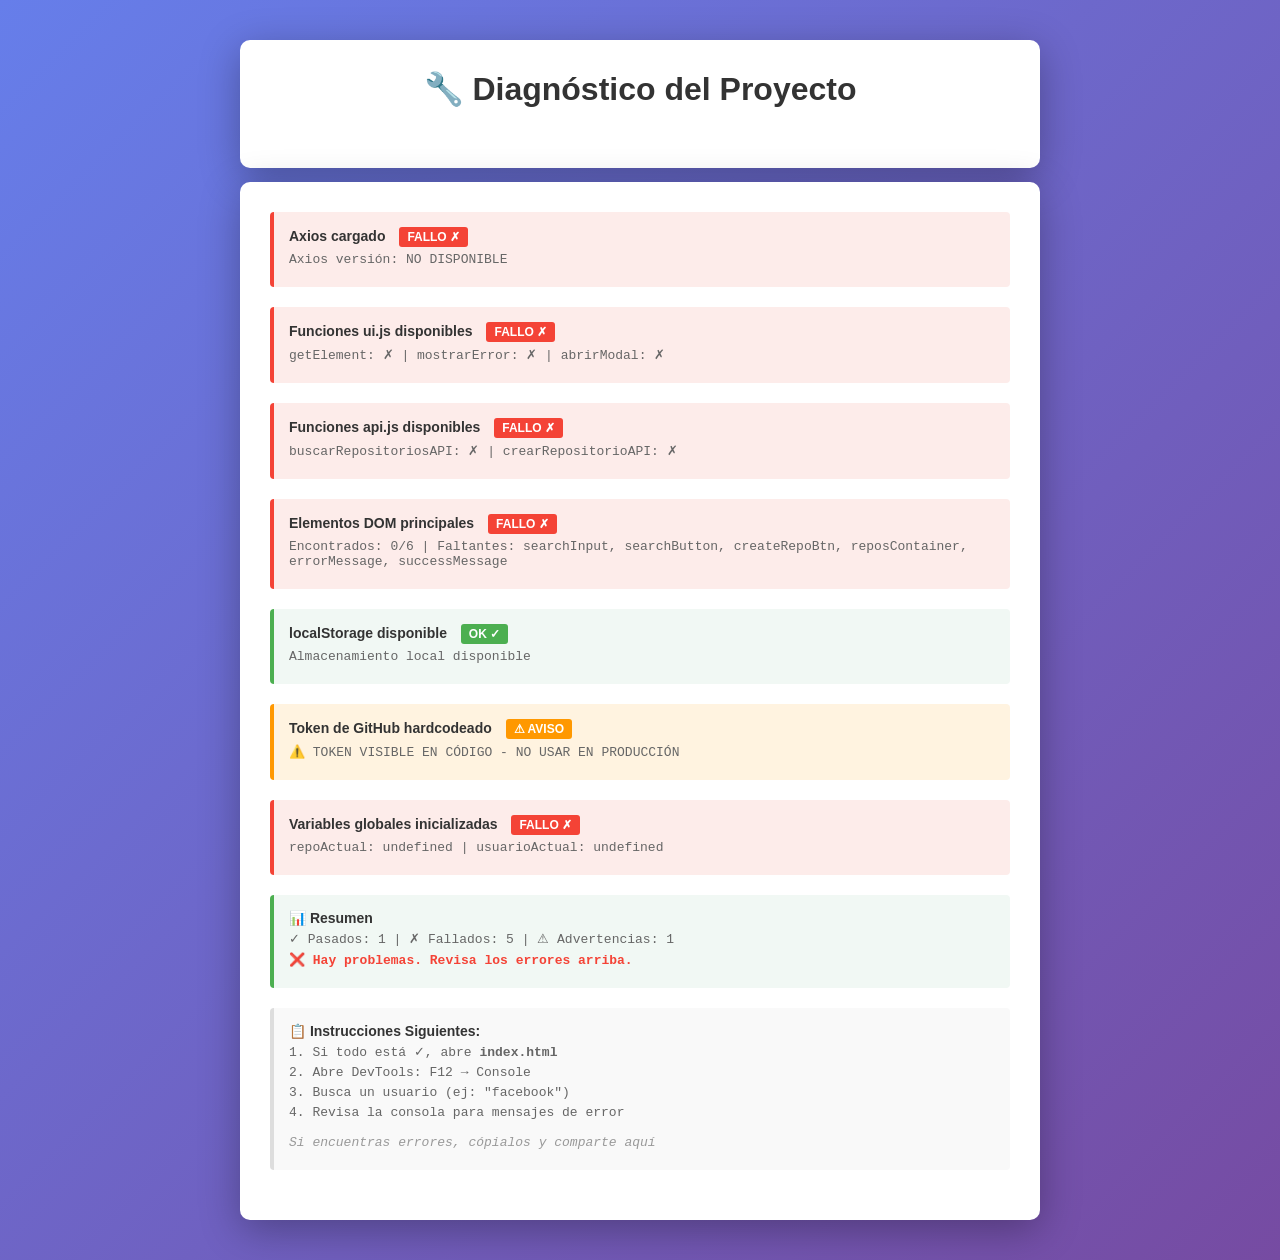
<file: qa/diagnostico.html>
<!DOCTYPE html>
<html lang="es">
<head>
    <meta charset="UTF-8">
    <meta name="viewport" content="width=device-width, initial-scale=1.0">
    <meta name="description" content="Diagnóstico técnico de módulos, elementos DOM y estado de ejecución del cliente GitHub API.">
    <title>🔧 Diagnóstico - GitHub API Client</title>
    <style>
        * { margin: 0; padding: 0; box-sizing: border-box; }
        body {
            font-family: 'Segoe UI', Tahoma, Geneva, Verdana, sans-serif;
            background: linear-gradient(135deg, #667eea 0%, #764ba2 100%);
            min-height: 100vh;
            padding: 40px 20px;
        }
        .container {
            max-width: 800px;
            margin: 0 auto;
            background: white;
            padding: 30px;
            border-radius: 10px;
            box-shadow: 0 10px 40px rgba(0, 0, 0, 0.3);
        }
        h1 {
            color: #333;
            margin-bottom: 30px;
            text-align: center;
        }
        .test {
            margin-bottom: 20px;
            padding: 15px;
            border-left: 4px solid #ddd;
            background: #f9f9f9;
            border-radius: 4px;
        }
        .test.success {
            border-left-color: #4caf50;
            background: #f1f8f4;
        }
        .test.error {
            border-left-color: #f44336;
            background: #fdecea;
        }
        .test.warning {
            border-left-color: #ff9800;
            background: #fff3e0;
        }
        .test h3 {
            font-size: 14px;
            margin-bottom: 5px;
            color: #333;
        }
        .test p {
            font-size: 13px;
            color: #666;
            margin: 5px 0;
            font-family: 'Courier New', monospace;
        }
        .status {
            display: inline-block;
            padding: 3px 8px;
            border-radius: 3px;
            font-size: 12px;
            font-weight: bold;
            margin-left: 10px;
        }
        .status.ok { background: #4caf50; color: white; }
        .status.fail { background: #f44336; color: white; }
        .status.warn { background: #ff9800; color: white; }
        .code {
            background: #f5f5f5;
            padding: 10px;
            border-radius: 3px;
            font-size: 12px;
            overflow-x: auto;
            margin-top: 10px;
        }
        .sr-only {
            position: absolute;
            width: 1px;
            height: 1px;
            padding: 0;
            margin: -1px;
            overflow: hidden;
            clip: rect(0, 0, 0, 0);
            white-space: nowrap;
            border: 0;
        }
        .skip-link {
            position: absolute;
            top: 0;
            left: 0;
            transform: translateY(-120%);
            background: #111827;
            color: #fff;
            text-decoration: none;
            padding: 10px 14px;
            border-radius: 0 0 6px 0;
            z-index: 999;
        }
        .skip-link:focus,
        .skip-link:focus-visible {
            transform: translateY(0);
            outline: 3px solid #f59e0b;
        }
        a:focus-visible,
        button:focus-visible,
        input:focus-visible,
        textarea:focus-visible,
        select:focus-visible {
            outline: 3px solid #0366d6;
            outline-offset: 2px;
        }
    </style>
</head>
<body>
    <a href="#mainContent" class="skip-link">Saltar al contenido principal</a>

    <header role="banner" class="container" style="margin-bottom: 14px;">
        <h1>🔧 Diagnóstico del Proyecto</h1>
    </header>

    <main id="mainContent" class="container" role="main" tabindex="-1">
        <section id="diagnostics" role="region" aria-label="Resultados de diagnóstico" aria-live="polite" aria-busy="true"></section>
        <div id="diagAnnouncer" class="sr-only" role="status" aria-live="polite" aria-atomic="true"></div>
    </main>

    <script>
        // Elemento para mostrar resultados
        const diagnosticsDiv = document.getElementById('diagnostics');
        const diagAnnouncer = document.getElementById('diagAnnouncer');

        function addTest(title, condition, details = '') {
            const className = condition ? 'success' : 'error';
            const status = condition ? 'OK ✓' : 'FALLO ✗';
            const statusClass = condition ? 'ok' : 'fail';

            const testDiv = document.createElement('div');
            testDiv.className = `test ${className}`;
            testDiv.innerHTML = `
                <h3>${title} <span class="status ${statusClass}">${status}</span></h3>
                ${details ? `<p>${details}</p>` : ''}
            `;
            diagnosticsDiv.appendChild(testDiv);
        }

        function addWarning(title, details = '') {
            const testDiv = document.createElement('div');
            testDiv.className = 'test warning';
            testDiv.innerHTML = `
                <h3>${title} <span class="status warn">⚠ AVISO</span></h3>
                ${details ? `<p>${details}</p>` : ''}
            `;
            diagnosticsDiv.appendChild(testDiv);
        }

        // Test 1: Verificar Axios
        addTest(
            'Axios cargado',
            typeof axios !== 'undefined',
            `Axios versión: ${typeof axios !== 'undefined' ? (axios.VERSION || 'disponible') : 'NO DISPONIBLE'}`
        );

        // Test 2: Verificar funciones ui.js
        addTest(
            'Funciones ui.js disponibles',
            typeof getElement === 'function',
            `getElement: ${typeof getElement === 'function' ? '✓' : '✗'} | mostrarError: ${typeof mostrarError === 'function' ? '✓' : '✗'} | abrirModal: ${typeof abrirModal === 'function' ? '✓' : '✗'}`
        );

        // Test 3: Verificar funciones api.js
        addTest(
            'Funciones api.js disponibles',
            typeof buscarRepositoriosAPI === 'function',
            `buscarRepositoriosAPI: ${typeof buscarRepositoriosAPI === 'function' ? '✓' : '✗'} | crearRepositorioAPI: ${typeof crearRepositorioAPI === 'function' ? '✓' : '✗'}`
        );

        // Test 4: Verificar elementos DOM clave
        const missingElements = [];
        const requiredIds = ['searchInput', 'searchButton', 'createRepoBtn', 'reposContainer', 'errorMessage', 'successMessage'];
        requiredIds.forEach(id => {
            if (!document.getElementById(id)) {
                missingElements.push(id);
            }
        });

        addTest(
            'Elementos DOM principales',
            missingElements.length === 0,
            `Encontrados: ${requiredIds.length - missingElements.length}/${requiredIds.length}${missingElements.length > 0 ? ` | Faltantes: ${missingElements.join(', ')}` : ''}`
        );

        // Test 5: Verificar localStorage (para debug)
        addTest(
            'localStorage disponible',
            typeof(Storage) !== 'undefined',
            'Almacenamiento local disponible'
        );

        // Test 6: Verificar token
        addWarning(
            'Token de GitHub hardcodeado',
            '⚠️ TOKEN VISIBLE EN CÓDIGO - NO USAR EN PRODUCCIÓN'
        );

        // Test 7: Variables globales
        addTest(
            'Variables globales inicializadas',
            typeof repoActual !== 'undefined' && typeof usuarioActual !== 'undefined',
            `repoActual: ${typeof repoActual} | usuarioActual: ${typeof usuarioActual}`
        );

        // Sumario final
        const allTests = diagnosticsDiv.querySelectorAll('.test');
        const passed = diagnosticsDiv.querySelectorAll('.test.success').length;
        const failed = diagnosticsDiv.querySelectorAll('.test.error').length;

        const summary = document.createElement('div');
        summary.className = 'test success';
        summary.innerHTML = `
            <h3>📊 Resumen</h3>
            <p>✓ Pasados: ${passed} | ✗ Fallados: ${failed} | ⚠ Advertencias: ${diagnosticsDiv.querySelectorAll('.test.warning').length}</p>
            ${failed === 0 ? '<p style="color: #4caf50; font-weight: bold;">✅ Todo parece estar bien. Ahora prueba la app en index.html</p>' : '<p style="color: #f44336; font-weight: bold;">❌ Hay problemas. Revisa los errores arriba.</p>'}
        `;
        diagnosticsDiv.appendChild(summary);

        // Agregar instrucciones
        const instructions = document.createElement('div');
        instructions.className = 'test';
        instructions.innerHTML = `
            <h3>📋 Instrucciones Siguientes:</h3>
            <p>1. Si todo está ✓, abre <strong>index.html</strong></p>
            <p>2. Abre DevTools: F12 → Console</p>
            <p>3. Busca un usuario (ej: "facebook")</p>
            <p>4. Revisa la consola para mensajes de error</p>
            <p style="margin-top: 15px; font-style: italic; color: #999;">Si encuentras errores, cópialos y comparte aquí</p>
        `;
        diagnosticsDiv.appendChild(instructions);

        diagnosticsDiv.setAttribute('aria-busy', 'false');
        diagAnnouncer.textContent = `Diagnóstico completado. Pasados ${passed}, fallados ${failed} y advertencias ${diagnosticsDiv.querySelectorAll('.test.warning').length}.`;
    </script>
</body>
</html>
</file>
